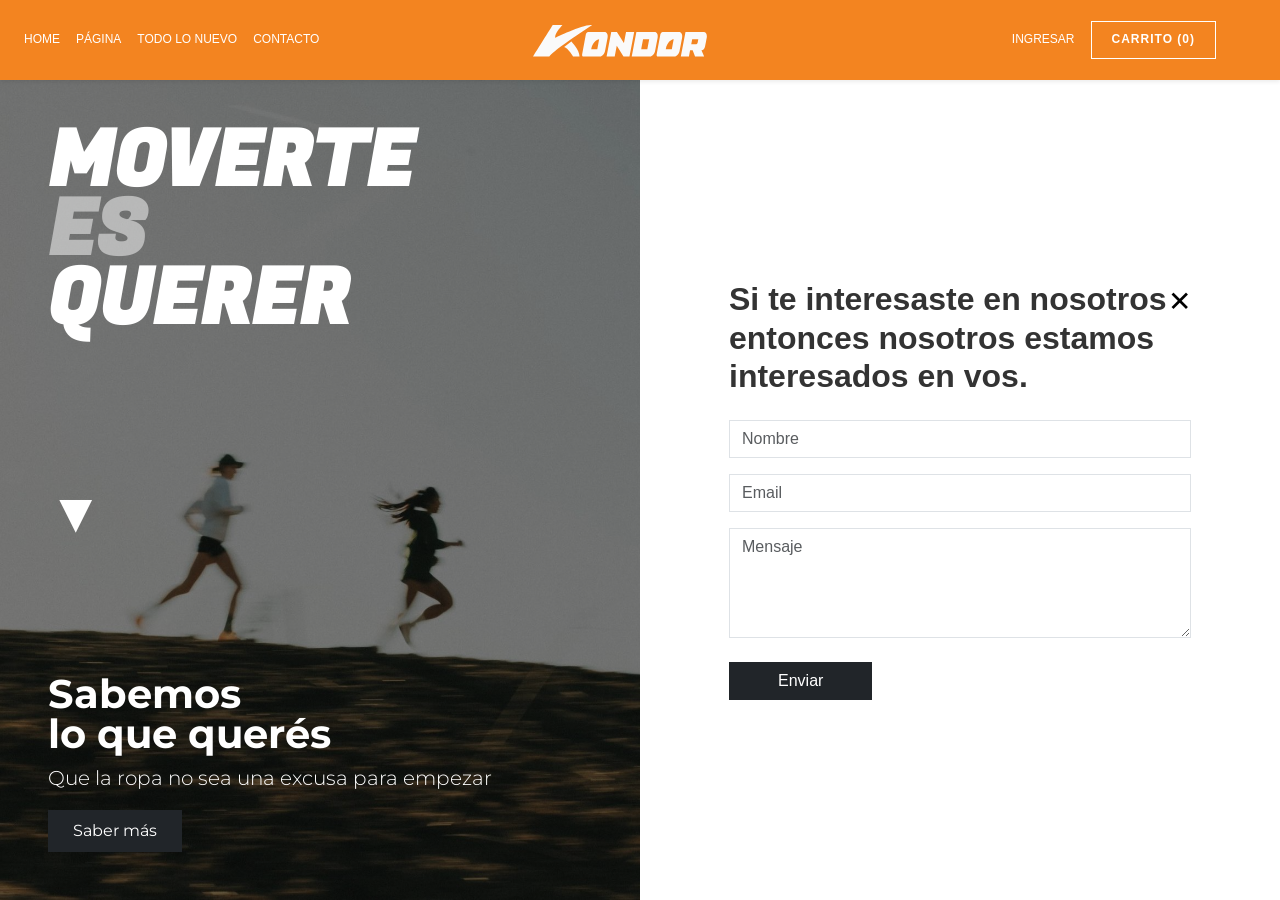
<file: pages/contacto.html>
<!DOCTYPE html>
<html lang="es">
<head>
  <meta charset="UTF-8">
  <title>Contacto | Kondor</title>

  <!-- Bootstrap -->
  <link 
    href="https://cdn.jsdelivr.net/npm/bootstrap@5.3.2/dist/css/bootstrap.min.css"
    rel="stylesheet"
  >
  <!-- CSS -->
  <link rel="stylesheet" href="../styles/style.css">
</head>

<body class="contact-page">

  <header class="fixed-top negro-kondor shadow-sm">
        <nav class="navbar navbar-expand-lg navbar-dark p-0">
            <div class="container-fluid px-4">
                <div class="row w-100 align-items-center g-0">
                    <div class="col-lg-4 d-none d-lg-flex gap-3">
                        <a class="nav-link text-white enlace" href="../index.html">Home</a>
                        <a class="nav-link text-white enlace" href="#">Página</a>
                        <a class="nav-link text-white enlace" href="#">Todo lo nuevo</a>
                        <a class="nav-link text-white enlace" href="contacto.html">Contacto</a>
                    </div>

                    <div class="col-6 col-lg-4 text-start text-lg-center">
                        <a class="navbar-brand m-0" href="../index.html">
                            <img src="../assets/KondorBlanco.svg" loading="lazy" alt="Kondor Marca" height="32">
                        </a>
                    </div>

                    <div class="col-6 col-lg-4 d-flex justify-content-end align-items-center gap-3">
                        <div class="d-none d-lg-flex align-items-center gap-3">
                            <a class="nav-link text-white" href="#">Ingresar</a>
                            <a href="../pages/carrito.html" class="btn-carrito-limpio">
                                CARRITO (0)
                            </a>
                        </div>
                        <button class="navbar-toggler border-0 shadow-none" type="button" data-bs-toggle="collapse"
                            data-bs-target="#mobileMenu">
                            <span class="navbar-toggler-icon"></span>
                        </button>
                    </div>
                </div>

                <div class="collapse navbar-collapse" id="mobileMenu">
                    <ul class="navbar-nav d-lg-none mt-3 pb-3 text-center border-top border-white-50">
                        <li class="nav-item"><a class="nav-link" href="../index.html">Home</a></li>
                        <li class="nav-item"><a class="nav-link" href="#">Página</a></li>
                        <li class="nav-item"><a class="nav-link" href="#">Todo lo nuevo</a></li>
                        <li class="nav-item"><a class="nav-link" href="contacto.html">Contacto</a></li>
                        <li class="nav-item pt-2 border-top border-white-25"><a class="nav-link" href="#">Ingresar</a>
                        </li>
                    </ul>
                </div>
            </div>
        </nav>
    </header>

  <div class="container-fluid">
    <div class="row">

      <!-- 🔹 COLUMNA IZQUIERDA -->
      <div class="col-lg-6 p-0 d-none d-lg-block split-left">
        <div class="overlay-content h-100 d-flex flex-column justify-content-between p-5 text-white">
          
          <!-- Título grande -->
          <h1 class="big-title">
            Moverte<br>
            <span class="text-white-50">Es</span><br>
            Querer
          </h1>

          <!-- Flecha -->
          <div class="arrow-down display-4">▼</div>

          <!-- Texto inferior -->
          <div class="intro-text">
            <h2 class="fw-bold">Sabemos<br>lo que querés</h2>
            <p class="lead">
              Que la ropa no sea una excusa para empezar
            </p>

            <a href="#" class="btn btn-dark rounded-0 px-4 py-2">
              Saber más
            </a>
          </div>

        </div>
      </div>

      <!-- 🔹 COLUMNA DERECHA -->
      <div class="col-lg-6 d-flex align-items-center justify-content-center">

        <div class="w-75 position-relative">

          <!-- Cerrar -->
          <div class="close-btn position-absolute top-0 end-0 fs-3">
            <a href="../index.html">✕</a>
          </div>

          <!-- Título -->
          <h2 class="fw-bold mb-4">
            Si te interesaste en nosotros<br>
            entonces nosotros estamos interesados en vos.
          </h2>

          <!-- Formulario -->
          <form id="form-contacto">
            <div class="mb-3">
              <input 
                type="text"
                class="form-control rounded-0"
                placeholder="Nombre"
              >
            </div>

            <div class="mb-3">
              <input 
                type="email"
                class="form-control rounded-0"
                placeholder="Email"
              >
            </div>

            <div class="mb-4">
              <textarea 
                class="form-control rounded-0" 
                rows="4"
                placeholder="Mensaje"
              ></textarea>
            </div>

            <button 
              type="submit"
              class="btn btn-dark rounded-0 px-5"
            >
              Enviar
            </button>
          </form>

        </div>

      </div>

    </div>
  </div>

</body>
</html>
</file>
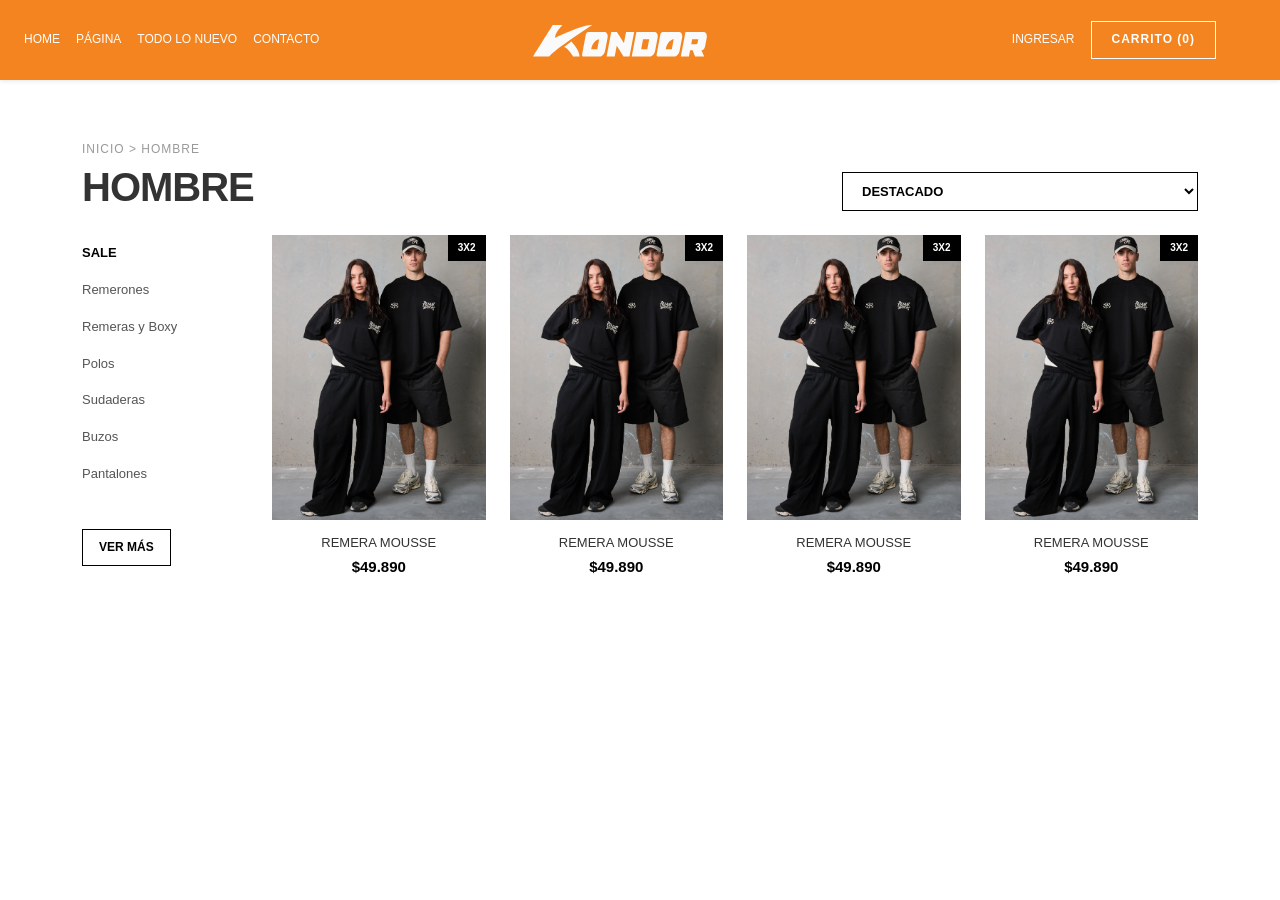
<file: pages/hombre.html>
<!DOCTYPE html>
<html lang="es">
<head>
    <meta charset="UTF-8">
    <title>Prendas | KONDOR</title>
    <meta name="viewport" content="width=device-width, initial-scale=1">
    <link href="https://cdn.jsdelivr.net/npm/bootstrap@5.3.2/dist/css/bootstrap.min.css" rel="stylesheet">
    <link rel="stylesheet" href="../styles/style.css">
</head>
<body>

    <header class="fixed-top bg-naranja-kondor shadow-sm">
        <nav class="navbar navbar-expand-lg navbar-dark p-0">
            <div class="container-fluid px-4">
                <div class="row w-100 align-items-center g-0">
                    <div class="col-lg-4 d-none d-lg-flex gap-3">
                        <a class="nav-link text-white enlace" href="../index.html">Home</a>
                        <a class="nav-link text-white enlace" href="#">Página</a>
                        <a class="nav-link text-white enlace" href="#">Todo lo nuevo</a>
                        <a class="nav-link text-white enlace" href="contacto.html">Contacto</a>
                    </div>
                    <!--Logo centrado-->
                    <div class="col-6 col-lg-4 text-start text-lg-center">
                        <a class="navbar-brand m-0" href="../index.html">
                            <img src="../assets/KondorBlanco.svg" alt="Kondor" height="32">
                        </a>
                    </div>

                    <div class="col-6 col-lg-4 d-flex justify-content-end align-items-center gap-3">
                        <div class="d-none d-lg-flex align-items-center gap-3">
                            <a class="nav-link text-white" href="#">Ingresar</a>
                            <a href="pages/carrito.html" class="btn-carrito-limpio">
                                CARRITO (0)
                            </a>
                        </div>
                        <button class="navbar-toggler border-0 shadow-none" type="button" data-bs-toggle="collapse" data-bs-target="#mobileMenu">
                            <span class="navbar-toggler-icon"></span>
                        </button>
                    </div>
                </div>

                <div class="collapse navbar-collapse" id="mobileMenu">
                    <ul class="navbar-nav d-lg-none mt-3 pb-3 text-center border-top border-white-50">
                        <li class="nav-item"><a class="nav-link" href="../index.html">Home</a></li>
                        <li class="nav-item"><a class="nav-link" href="#">Página</a></li>
                        <li class="nav-item"><a class="nav-link" href="#">Todo lo nuevo</a></li>
                        <li class="nav-item"><a class="nav-link" href="contacto.html">Contacto</a></li>
                        <li class="nav-item pt-2 border-top border-white-25"><a class="nav-link" href="#">Ingresar</a></li>
                    </ul>
                </div>
            </div>
        </nav>
    </header>

    <main class="container-lg prendas-page">
        <div class="row mb-4 align-items-end">
            <div class="col-12 col-md-8">
                <p class="breadcrumb-custom mb-1">Inicio &gt; Hombre</p>
                <h1 class="fw-bold m-0">HOMBRE</h1>
            </div>
            
            <div class="col-12 d-lg-none mt-3">
                <div class="categorias-moviles-scroll">
                    <a href="#" class="cat-item active">SALE</a>
                    <a href="#" class="cat-item">Remerones</a>
                    <a href="#" class="cat-item">Remeras y Boxy</a>
                    <a href="#" class="cat-item">Polos</a>
                    <a href="#" class="cat-item">Sudaderas</a>
                    <a href="#" class="cat-item">Buzos</a>
                </div>
            </div>

            <div class="col-12 col-md-4 d-flex justify-content-md-end mt-4 mt-md-0">
                <select class="order-select w-100 w-md-auto">
                    <option>DESTACADO</option>
                    <option>MENOR PRECIO</option>
                    <option>MAYOR PRECIO</option>
                </select>
            </div>
        </div>

        <div class="row">
            <aside class="col-lg-2 d-none d-lg-block sidebar">
                <ul class="category-list">
                    <li class="active">SALE</li>
                    <li>Remerones</li>
                    <li>Remeras y Boxy</li>
                    <li>Polos</li>
                    <li>Sudaderas</li>
                    <li>Buzos</li>
                    <li>Pantalones</li>
                </ul>
                <button class="btn-ver-mas">VER MÁS</button>
            </aside>

            <section class="col-lg-10">
                <div class="row g-4">

                    <article class="col-6 col-md-4 col-xl-3">
                        <div class="product-card">
                            <span class="badge-promo">3x2</span>
                            <div class="product-img">
                                <img src="../assets/conjuntoMambaBlack.jpg" alt="Remera Mousse">
                            </div>
                            <h3>Remera Mousse</h3>
                            <p class="price">$49.890</p>
                        </div>
                    </article>

                    <article class="col-6 col-md-4 col-xl-3">
                        <div class="product-card">
                            <span class="badge-promo">3x2</span>
                            <div class="product-img">
                                <img src="../assets/conjuntoMambaBlack.jpg" alt="Remera Mousse">
                            </div>
                            <h3>Remera Mousse</h3>
                            <p class="price">$49.890</p>
                        </div>
                    </article>

                    <article class="col-6 col-md-4 col-xl-3">
                        <div class="product-card">
                            <span class="badge-promo">3x2</span>
                            <div class="product-img">
                                <img src="../assets/conjuntoMambaBlack.jpg" alt="Remera Mousse">
                            </div>
                            <h3>Remera Mousse</h3>
                            <p class="price">$49.890</p>
                        </div>
                    </article>

                    <article class="col-6 col-md-4 col-xl-3">
                        <div class="product-card">
                            <span class="badge-promo">3x2</span>
                            <div class="product-img">
                                <img src="../assets/conjuntoMambaBlack.jpg" alt="Remera Mousse">
                            </div>
                            <h3>Remera Mousse</h3>
                            <p class="price">$49.890</p>
                        </div>
                    </article>
                    
                    </div>
            </section>
        </div>
    </main>

    <script src="https://cdn.jsdelivr.net/npm/bootstrap@5.3.2/dist/js/bootstrap.bundle.min.js"></script>
</body>
</html>
</file>
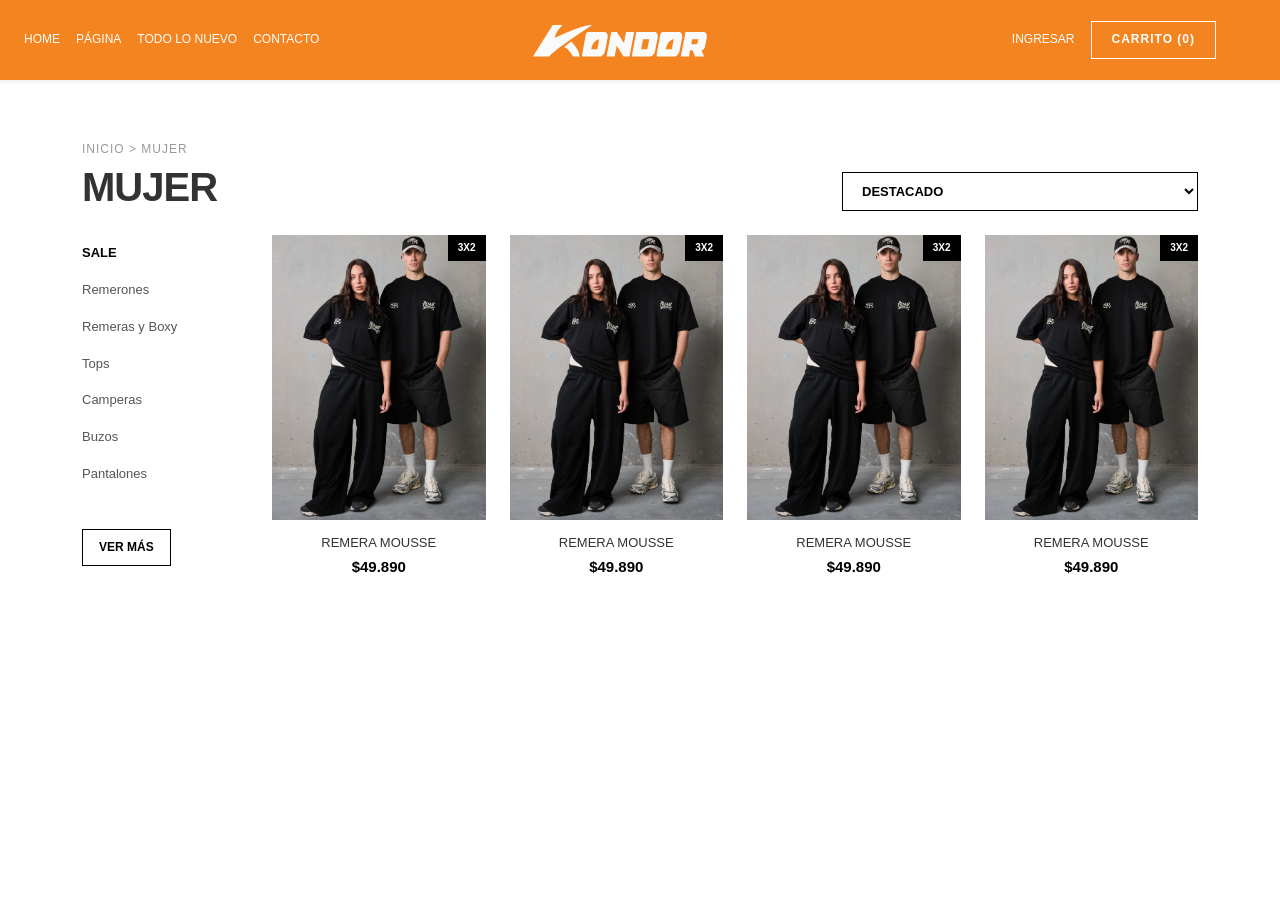
<file: pages/mujeres.html>
<!DOCTYPE html>
<html lang="es">

<head>
    <meta charset="UTF-8">
    <title>Prendas | KONDOR</title>
    <meta name="viewport" content="width=device-width, initial-scale=1">
    <link href="https://cdn.jsdelivr.net/npm/bootstrap@5.3.2/dist/css/bootstrap.min.css" rel="stylesheet">
    <link rel="stylesheet" href="../styles/style.css">
</head>

<body>

    <header class="fixed-top bg-naranja-kondor shadow-sm">
        <nav class="navbar navbar-expand-lg navbar-dark p-0">
            <div class="container-fluid px-4">
                <div class="row w-100 align-items-center g-0">
                    <div class="col-lg-4 d-none d-lg-flex gap-3">
                        <a class="nav-link text-white enlace" href="../index.html">Home</a>
                        <a class="nav-link text-white enlace" href="#">Página</a>
                        <a class="nav-link text-white enlace" href="#">Todo lo nuevo</a>
                        <a class="nav-link text-white enlace" href="contacto.html">Contacto</a>
                    </div>

                    <div class="col-6 col-lg-4 text-start text-lg-center">
                        <a class="navbar-brand m-0" href="../index.html">
                            <img src="../assets/KondorBlanco.svg" alt="Kondor" height="32">
                        </a>
                    </div>

                    <div class="col-6 col-lg-4 d-flex justify-content-end align-items-center gap-3">
                        <div class="d-none d-lg-flex align-items-center gap-3">
                            <a class="nav-link text-white" href="#">Ingresar</a>
                            <a href="pages/carrito.html" class="btn-carrito-limpio">
                                CARRITO (0)
                            </a>
                        </div>
                        <button class="navbar-toggler border-0 shadow-none" type="button" data-bs-toggle="collapse"
                            data-bs-target="#mobileMenu">
                            <span class="navbar-toggler-icon"></span>
                        </button>
                    </div>
                </div>

                <div class="collapse navbar-collapse" id="mobileMenu">
                    <ul class="navbar-nav d-lg-none mt-3 pb-3 text-center border-top border-white-50">
                        <li class="nav-item"><a class="nav-link" href="../index.html">Home</a></li>
                        <li class="nav-item"><a class="nav-link" href="#">Página</a></li>
                        <li class="nav-item"><a class="nav-link" href="#">Todo lo nuevo</a></li>
                        <li class="nav-item"><a class="nav-link" href="contacto.html">Contacto</a></li>
                        <li class="nav-item pt-2 border-top border-white-25"><a class="nav-link" href="#">Ingresar</a>
                        </li>
                    </ul>
                </div>
            </div>
        </nav>
    </header>

    <main class="container-lg prendas-page">
        <div class="row mb-4 align-items-end">
            <div class="col-12 col-md-8">
                <p class="breadcrumb-custom mb-1">Inicio &gt; Mujer</p>
                <h1 class="fw-bold m-0">MUJER</h1>
            </div>

            <div class="col-12 d-lg-none mt-3">
                <div class="categorias-moviles-scroll">
                    <a href="#" class="cat-item active">SALE</a>
                    <a href="#" class="cat-item">Remerones</a>
                    <a href="#" class="cat-item">Remeras y Boxy</a>
                    <a href="#" class="cat-item">Polos</a>
                    <a href="#" class="cat-item">Sudaderas</a>
                    <a href="#" class="cat-item">Buzos</a>
                </div>
            </div>

            <div class="col-12 col-md-4 d-flex justify-content-md-end mt-4 mt-md-0">
                <select class="order-select w-100 w-md-auto">
                    <option>DESTACADO</option>
                    <option>MENOR PRECIO</option>
                    <option>MAYOR PRECIO</option>
                </select>
            </div>
        </div>

        <div class="row">
            <aside class="col-lg-2 d-none d-lg-block sidebar">
                <ul class="category-list">
                    <li class="active">SALE</li>
                    <li>Remerones</li>
                    <li>Remeras y Boxy</li>
                    <li>Tops</li>
                    <li>Camperas</li>
                    <li>Buzos</li>
                    <li>Pantalones</li>
                </ul>
                <button class="btn-ver-mas">VER MÁS</button>
            </aside>

            <section class="col-lg-10">
                <div class="row g-4">

                    <article class="col-6 col-md-4 col-xl-3">
                        <div class="product-card">
                            <span class="badge-promo">3x2</span>
                            <div class="product-img">
                                <img src="../assets/conjuntoMambaBlack.jpg" alt="Remera Mousse">
                            </div>
                            <h3>Remera Mousse</h3>
                            <p class="price">$49.890</p>
                        </div>
                    </article>

                    <article class="col-6 col-md-4 col-xl-3">
                        <div class="product-card">
                            <span class="badge-promo">3x2</span>
                            <div class="product-img">
                                <img src="../assets/conjuntoMambaBlack.jpg" alt="Remera Mousse">
                            </div>
                            <h3>Remera Mousse</h3>
                            <p class="price">$49.890</p>
                        </div>
                    </article>

                    <article class="col-6 col-md-4 col-xl-3">
                        <div class="product-card">
                            <span class="badge-promo">3x2</span>
                            <div class="product-img">
                                <img src="../assets/conjuntoMambaBlack.jpg" alt="Remera Mousse">
                            </div>
                            <h3>Remera Mousse</h3>
                            <p class="price">$49.890</p>
                        </div>
                    </article>

                    <article class="col-6 col-md-4 col-xl-3">
                        <div class="product-card">
                            <span class="badge-promo">3x2</span>
                            <div class="product-img">
                                <img src="../assets/conjuntoMambaBlack.jpg" alt="Remera Mousse">
                            </div>
                            <h3>Remera Mousse</h3>
                            <p class="price">$49.890</p>
                        </div>
                    </article>

                </div>
            </section>
        </div>
    </main>

    <script src="https://cdn.jsdelivr.net/npm/bootstrap@5.3.2/dist/js/bootstrap.bundle.min.js"></script>
</body>

</html>
</file>
<file: styles/style.css>
@charset "UTF-8";
/* ABSTRACTS */
@import url("https://fonts.googleapis.com/css2?family=Fugaz+One&display=swap");
@import url("https://fonts.googleapis.com/css2?family=Fugaz+One&family=Montserrat:ital,wght@0,100..900;1,100..900&display=swap");
@keyframes fadeInUp {
  from {
    opacity: 0;
    transform: translateY(30px);
  }
  to {
    opacity: 1;
    transform: translateY(0);
  }
}
.news-card {
  overflow: hidden;
  border-radius: 8px 0px 8px 0px;
  box-shadow: 0 4px 15px rgba(0, 0, 0, 0.1);
  transition: all 0.4s cubic-bezier(0.165, 0.84, 0.44, 1);
  animation: fadeInUp 0.8s ease-out forwards;
}
.news-card img {
  transition: all 0.4s cubic-bezier(0.165, 0.84, 0.44, 1);
  display: block;
  width: 100%;
  height: 100%;
  object-fit: cover;
}
.news-card:hover {
  transform: translateY(-10px);
  box-shadow: 0 12px 30px rgba(0, 0, 0, 0.2);
}
.news-card:hover img {
  transform: scale(1.1);
  filter: brightness(0.8);
}

.btn-suscribirse {
  transition: all 0.4s cubic-bezier(0.165, 0.84, 0.44, 1);
}
.btn-suscribirse:hover {
  background-color: #ff4d4d;
  color: white;
  transform: scale(1.05);
  box-shadow: 0 0 20px rgba(255, 77, 77, 0.4);
}

/* BASE */
* {
  margin: 0;
  padding: 0;
  box-sizing: border-box;
}

html {
  overflow-y: scroll;
}

body {
  font-family: "Helvetica Neue", Arial, sans-serif;
  color: #333333;
  background-color: #ffffff;
  line-height: 1.6;
}

/* LAYOUT */
.navbar {
  min-height: 80px;
  background-color: #F38420;
}
.navbar .nav-link {
  font-weight: 500;
  text-transform: uppercase;
  font-size: 0.75rem;
}
.navbar .navbar-brand img {
  height: 32px;
}

.section-title {
  font-family: "Fugaz One", sans-serif;
  font-size: 2.5rem;
  font-weight: 600;
  color: #000000;
  text-transform: uppercase;
  line-height: 1.1;
  margin-bottom: 1rem;
}

.btn-carrito-limpio {
  background: none !important;
  border: 1px solid #ffffff !important;
  padding: 8px 20px !important;
  color: #ffffff !important;
  text-transform: uppercase;
  font-weight: 700;
  font-size: 12px;
  transition: all 0.3s ease;
  display: inline-block;
  text-decoration: none !important;
}
.btn-carrito-limpio:hover {
  background-color: #ffffff !important;
  color: #000000 !important;
}

.hero-wrapper {
  position: relative;
  width: 100%;
  min-height: 100vh;
  background-color: #1a1a1a;
  overflow: hidden;
}
.hero-wrapper::before {
  content: "";
  position: absolute;
  inset: 0;
  background-image: url("../../assets/hero-background.jpg");
  background-size: cover;
  background-position: center;
  filter: blur(20px) brightness(0.4);
  transform: scale(1.1);
  z-index: 0;
}

.hero {
  position: relative;
  z-index: 1;
  padding: 140px;
  color: #ffffff;
}

.hero__title {
  font-size: clamp(2.5rem, 4vw, 3.5rem);
  line-height: 1.1;
  margin: 1rem 0 2rem;
  font-family: "Fugaz One", sans-serif;
  font-size: clamp(3rem, 8vw, 5rem);
  font-weight: 900;
  color: #ffffff;
  text-transform: uppercase;
  line-height: 1.1;
  margin-bottom: 1rem;
  opacity: 0;
  transform: translateY(30px);
  animation: fadeUp 2s ease forwards;
}

.hero__media img {
  max-width: 420px;
  width: 100%;
  height: auto;
}

@media (max-width: 768px) {
  .hero {
    padding-top: 100px;
  }
  .hero__media img {
    max-height: 45vh;
  }
  .hero__title {
    font-size: 2.2rem;
  }
}
footer {
  background-color: #111;
  color: #888;
  padding: 50px 20px;
  text-align: center;
  margin-top: 100px;
}
footer hr {
  border: 0;
  border-top: 1px solid #333;
  margin: 30px auto;
  max-width: 800px;
}

.social-icons a {
  display: inline-block;
  color: white;
  font-size: 20px;
  margin: 0 15px;
  border: 1px solid white;
  width: 40px;
  height: 40px;
  line-height: 40px;
  border-radius: 50%;
}

/* COMPONENTS */
.btn-carrito-limpio {
  background: none !important;
  border: 1px solid #ffffff !important;
  padding: 8px 20px !important;
  color: #ffffff !important;
  text-decoration: none !important;
  text-transform: uppercase;
  font-weight: 700;
  font-size: 12px;
  letter-spacing: 1px;
  transition: all 0.3s ease;
  display: inline-block;
}
.btn-carrito-limpio:hover {
  background-color: #ffffff !important;
  color: #000000 !important;
}

.btn-suscribirse {
  padding: 12px;
  background-color: #f0f0f0;
  color: #000;
  font-weight: bold;
  font-size: medium;
  border: none;
  border-radius: 20px 0px 20px 0px;
  cursor: pointer;
  transition: background-color 0.3s ease;
}

.productos-grid {
  display: grid;
  grid-template-columns: repeat(auto-fit, minmax(300px, 1fr));
  gap: 30px;
  padding: 40px 0;
  max-width: 1400px;
  margin: 0 auto;
}

.product-card {
  text-align: center;
  background-color: #ffffff;
  position: relative;
  transition: transform 0.3s ease;
  overflow: hidden;
}
.product-card .img-container, .product-card .product-img {
  width: 100%;
  aspect-ratio: 3/4;
  background-color: #f0f0f0;
  margin-bottom: 15px;
  overflow: hidden;
}
.product-card .img-container img, .product-card .product-img img {
  width: 100%;
  height: 100%;
  object-fit: cover;
  display: block;
  transition: transform 0.6s ease;
}
.product-card:hover {
  transform: translateY(-5px);
}
.product-card:hover .img-container img, .product-card:hover .product-img img {
  transform: scale(1.08);
}
.product-card h3, .product-card h4 {
  font-size: 14px;
  font-weight: 500;
  margin-top: 12px;
  margin-bottom: 5px;
  text-transform: uppercase;
  color: #333333;
}
.product-card p, .product-card .price {
  font-weight: 900;
  font-size: 15px;
  color: #000000;
  margin-top: 5px;
}
.product-card p.price-home, .product-card .price.price-home {
  border-top: 2px solid #333333;
  display: inline-block;
  padding-top: 5px;
  width: 50px;
}

.news-card {
  position: relative;
  overflow: hidden;
}
.news-card img {
  transition: transform 0.5s ease;
}
.news-card__title {
  position: absolute;
  bottom: 0;
  left: 0;
  width: 100%;
  padding: 20px;
  background: linear-gradient(transparent, rgba(0, 0, 0, 0.7));
  color: #ffffff;
  margin: 0;
  font-size: 1.1rem;
  font-weight: 700;
  text-transform: uppercase;
  pointer-events: none;
  transition: padding-bottom 0.3s ease;
}
.news-card:hover img {
  transform: scale(1.05);
}
.news-card:hover .news-card__title {
  padding-bottom: 25px;
}

/* PAGES */
.todo-lo-nuevo {
  padding: 60px 20px;
  background-color: #ffffff;
  text-align: center;
}
.todo-lo-nuevo .section-header h2 {
  font-size: 36px;
  margin-bottom: 20px;
  text-transform: capitalize;
}
.todo-lo-nuevo .section-header .category-filter {
  list-style: none;
  margin-bottom: 40px;
  padding: 0;
  display: flex;
  justify-content: center;
  gap: 30px;
}
.todo-lo-nuevo .section-header .category-filter li a {
  text-decoration: none;
  color: #666;
  font-size: 16px;
  font-weight: 500;
  transition: color 0.3s;
}
.todo-lo-nuevo .section-header .category-filter li a:hover {
  color: #000000;
  text-decoration: underline;
}

.news-section {
  background: linear-gradient(to bottom, #F38420 0%, #ffffff 100%);
  padding: 60px 50px;
  margin: 0 auto;
  width: 100%;
  padding: 100px 40px;
}
.news-section .section-title {
  font-family: "Fugaz One", sans-serif;
  font-size: 2.5rem;
  font-weight: 600;
  color: #000000;
  text-transform: uppercase;
  line-height: 1.1;
  margin-bottom: 1rem;
}
.news-section .news-grid {
  display: grid;
  grid-template-columns: 40% 58%;
  gap: 2%;
}
.news-section .news-grid .news-col-left .news-card.vertical-card {
  height: 620px;
  width: 100%;
  background-color: #ddd;
}
.news-section .news-grid .news-col-left .news-card.vertical-card img {
  width: 100%;
  height: 100%;
  object-fit: cover;
}
.news-section .news-grid .news-col-right {
  display: flex;
  flex-direction: column;
  justify-content: space-between;
}
.news-section .news-grid .news-col-right .news-card.horizontal-card {
  height: 300px;
  width: 100%;
  background-color: #ddd;
}
.news-section .news-grid .news-col-right .news-card.horizontal-card img {
  width: 100%;
  height: 100%;
  object-fit: cover;
}
.news-section .news-grid .news-col-right .news-row-bottom {
  display: flex;
  justify-content: space-between;
}
.news-section .news-grid .news-col-right .news-row-bottom .news-card.small-card {
  width: 48%;
  height: 300px;
  background-color: #ddd;
}
.news-section .news-grid .news-col-right .news-row-bottom .news-card.small-card img {
  width: 100%;
  height: 100%;
  object-fit: cover;
}
@media (max-width: 768px) {
  .news-section .news-grid {
    grid-template-columns: 1fr;
  }
  .news-section .news-grid .news-col-left, .news-section .news-grid .news-col-right {
    width: 100%;
  }
  .news-section .news-grid .news-card.vertical-card {
    height: 400px;
    margin-bottom: 20px;
  }
  .news-section .news-grid .news-row-bottom {
    flex-direction: column;
    gap: 20px;
  }
  .news-section .news-grid .news-card.small-card {
    width: 100% !important;
  }
}

.seccion-banner {
  background-image: url("../../assets/ImgBanner.jpg");
  background-size: cover;
  background-position: center;
  width: 100%;
  height: 500px;
  display: flex;
  align-items: center;
  justify-content: flex-end;
  padding: 0 80px;
}
.seccion-banner .contenido-banner {
  background-color: #1a1a1a;
  padding: 20px 30px;
  border-radius: 8px;
  color: #f0f0f0;
  text-align: center;
  max-width: 400px;
}
.seccion-banner .contenido-banner h2 {
  font-size: 40px;
  margin: 0;
}
.seccion-banner .contenido-banner p {
  font-size: 20px;
  margin: 10px 0;
}
.seccion-banner .contenido-banner .rojo {
  color: #F38420;
  background: none;
}

/* --- PÁGINA DE PRENDAS (Mujer/Hombre) --- */
html {
  overflow-y: scroll;
}

.prendas-page {
  padding-top: 140px;
  padding-bottom: 60px;
}
.prendas-page h1 {
  font-size: clamp(28px, 4vw, 40px);
  letter-spacing: -1px;
  font-weight: bold;
  margin: 0;
}
.prendas-page .breadcrumb-custom {
  font-size: 12px;
  text-transform: uppercase;
  letter-spacing: 1px;
  color: #999;
  margin-bottom: 5px;
}
.prendas-page .order-select {
  padding: 10px 15px;
  border: 1px solid #000000;
  background: #ffffff;
  font-size: 13px;
  font-weight: bold;
  text-transform: uppercase;
  cursor: pointer;
  transition: background 0.3s;
}
.prendas-page .order-select:hover {
  background-color: #f0f0f0;
}

/* --- SIDEBAR --- */
.sidebar .category-list {
  list-style: none;
  padding: 0;
}
.sidebar .category-list li {
  padding: 8px 0;
  font-size: 13px;
  color: #555;
  transition: 0.2s;
  cursor: pointer;
}
.sidebar .category-list li:hover {
  color: #000000;
  padding-left: 5px;
}
.sidebar .category-list li.active {
  font-weight: 900;
  color: #000000;
}
.sidebar .btn-ver-mas {
  margin-top: 20px;
  padding: 8px 16px;
  border: 1px solid #000000;
  background: none;
  font-size: 12px;
  font-weight: bold;
  cursor: pointer;
  transition: all 0.3s;
}
.sidebar .btn-ver-mas:hover {
  background-color: #000000;
  color: #ffffff;
}

/* --- GRILLA DE PRODUCTOS (Ajustada a 4 columnas) --- */
.productos-grid {
  display: grid;
  grid-template-columns: repeat(auto-fit, minmax(320px, 1fr));
  gap: 30px;
  padding: 0;
}

.product-card {
  position: relative;
  transition: transform 0.3s ease;
}
.product-card .product-img {
  width: 100%;
  aspect-ratio: 3/4;
  overflow: hidden;
  background-color: #f0f0f0;
}
.product-card .product-img img {
  width: 100%;
  height: 100%;
  object-fit: cover;
  transition: transform 0.6s ease;
}
.product-card:hover {
  transform: translateY(-5px);
}
.product-card:hover .product-img img {
  transform: scale(1.08);
}
.product-card h3 {
  font-size: 13px;
  font-weight: 500;
  margin-top: 12px;
  text-transform: uppercase;
  color: #333333;
}
.product-card .price {
  font-weight: 900;
  font-size: 15px;
  color: #000000;
}

/* --- BADGE KONDOR --- */
.badge-promo {
  position: absolute;
  top: 0;
  right: 0;
  background: #000000;
  color: #ffffff;
  font-size: 10px;
  font-weight: 900;
  padding: 5px 10px;
  z-index: 10;
  text-transform: uppercase;
}

/* --- CATEGORÍAS MÓVILES (Scroll) --- */
.categorias-moviles-scroll {
  display: flex;
  overflow-x: auto;
  white-space: nowrap;
  gap: 15px;
  padding-bottom: 10px;
  scrollbar-width: none;
}
.categorias-moviles-scroll::-webkit-scrollbar {
  display: none;
}
.categorias-moviles-scroll .cat-item {
  text-decoration: none;
  color: #888;
  font-size: 13px;
  font-weight: 500;
  text-transform: uppercase;
  border-bottom: 2px solid transparent;
  padding-bottom: 5px;
}
.categorias-moviles-scroll .cat-item.active {
  color: #000000;
  font-weight: 900;
  border-bottom: 2px solid #000000;
}

/* --- AJUSTE NAVBAR COLLAPSE --- */
.navbar-collapse {
  background-color: #F38420;
  padding: 0 20px;
}

.carrito-page {
  padding-top: 120px;
}

.carrito-lista {
  display: flex;
  flex-direction: column;
  gap: 20px;
}

.carrito-item {
  padding: 15px;
  border-bottom: 1px solid #eee;
}

/* imagen */
.carrito-img {
  width: 90px;
  height: 110px;
  overflow: hidden;
  flex-shrink: 0;
}

.carrito-img img {
  width: 100%;
  height: 100%;
  object-fit: cover;
}

/* info */
.carrito-info h3 {
  font-size: 15px;
}

.carrito-info p {
  font-size: 13px;
}

/* cantidad */
.cantidad-selector {
  height: 35px;
}

.cantidad-selector input {
  width: 40px;
  border: none;
  text-align: center;
}

/* eliminar */
.btn-eliminar {
  border: none;
  background: none;
  font-size: 22px;
  color: #999;
  cursor: pointer;
}

.btn-eliminar:hover {
  color: red;
}

.contact-page {
  padding-top: 80px;
  height: 100vh;
  overflow: hidden;
}
.contact-page .container-fluid,
.contact-page .row {
  height: 100%;
}

.split-left {
  background-image: linear-gradient(rgba(0, 0, 0, 0.5), rgba(0, 0, 0, 0.5)), url("../assets/split-left-background.jpg");
  background-size: cover;
  background-position: center;
  background-repeat: no-repeat;
  position: relative;
}
.split-left .big-title {
  font-size: clamp(3rem, 6vw, 5rem);
  line-height: 0.9;
  font-weight: 700;
}
.split-left .intro-text h2 {
  font-size: 2.5rem;
  line-height: 1;
}

.close-btn a {
  color: #000000;
  text-decoration: none;
  transition: color 0.3s ease;
}
.close-btn a:hover {
  color: #F38420;
}

.form-control:focus {
  box-shadow: none;
  border-color: #000000;
}

.big-title {
  font-family: "Fugaz One", sans-serif;
  font-size: clamp(3rem, 8vw, 5rem);
  font-weight: 900;
  color: #ffffff;
  text-transform: uppercase;
  line-height: 1.1;
  margin-bottom: 1rem;
  opacity: 0;
  transform: translateY(30px);
  animation: fadeUp 1s ease forwards;
}

.intro-text {
  font-family: "Montserrat", sans-serif;
  font-size: 1.2rem;
  font-weight: 400;
  line-height: 1.6;
  opacity: 0;
  transform: translateY(30px);
  animation: fadeUp 0.8s ease forwards;
  animation-delay: 0.4s;
}

@keyframes fadeUp {
  to {
    opacity: 1;
    transform: translateY(0);
  }
}

/*# sourceMappingURL=style.css.map */
</file>
